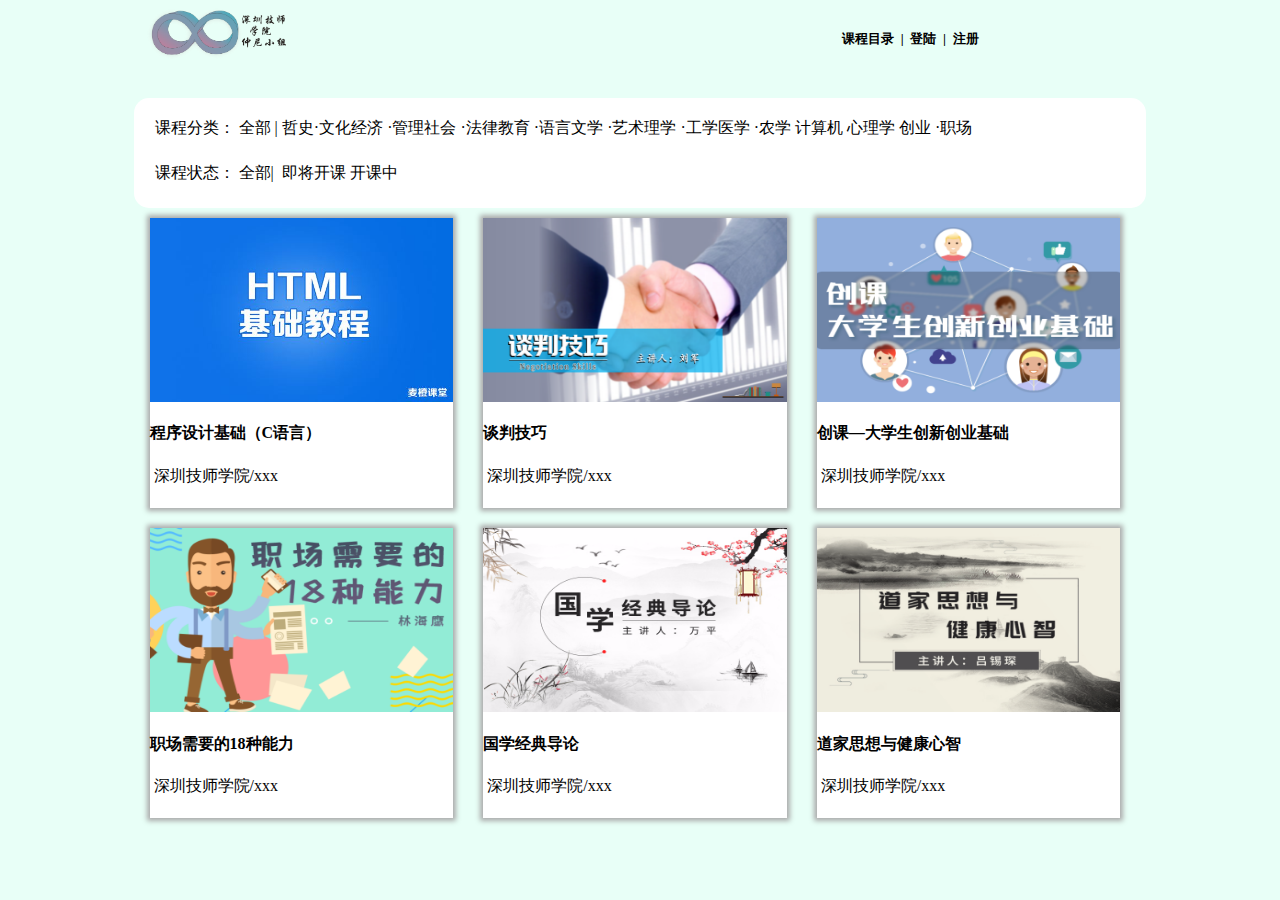
<file: classify.html>
<!DOCTYPE html PUBLIC "-//W3C//DTD XHTML 1.0 Transitional//EN" "http://www.w3.org/TR/xhtml1/DTD/xhtml1-transitional.dtd">
<html xmlns="http://www.w3.org/1999/xhtml">
<head>
<meta http-equiv="Content-Type" content="text/html; charset=utf-8" />
<title>https://cn.udacity.com/</title>
<script type="text/javascript" src="js/1.js"></script>
<style type="text/css">
.middle_de{

border:1px solid #BFBFBF;

}
.middle_de{

box-shadow:0px 0px  5px 3px #aaa;
}
a{text-decoration:none;color:#000;}
body{background:#E8FFF7}
.all{height:auto;width:100%;}
.top{height:160px;width:80%;margin-left: 10% ;}
.top_set{height:80px;width:100%;}
.top_img{height:100%;width:15%;float:left;}
.top_ban{height:80%;width:30%;float:right;}
.top_bottom{height:90px;width:100%;background:#FFF;padding-top:2%;margin-top:1%;border-radius:15px}
.middle{height:auto;width:80%;;border-radius:15px;margin-top:30px;margin-left: 10% ;}
.middle_1{height:290px;width:100%;}
.middle_de{height:290px;width:30%;float:left;margin:2% 1.5% 0 1.5%;border:1px;background:#FFFFFF}
.middle_txt{height:40%;width:100%;align:center}
</style>
</head>

<body >
<div id="win"  style="width:400px;height:250px;background-color:#FFFFFF;position:absolute;top:25%;left:37%;z-index:1;display:none;border-radius:15px">
   		 <div style="height:auto;width:100%">
         <div style="height:auto;width:21px;float:right;font-size:36px;margin-top:0px;" ><a href="javascript:closeLogin();">X</a></div>
         <h2 align="center">登录</h2>
        
         </div>
    
		<form  name="myfrom" id="myform" method="post" action="login.php" style="padding-left:100px;">
            账号：<input type="text" id="users" name="users"/><br><br>
            密码：<input type="password" id="password" name="password"/><br><br>
            <input type="button" value="登录" onclick="landing()"/>
            <input type="reset" value="重置"/>
        </form>
     </div>
      <div id="reg"  style="width:400px;height:250px;background-color:#FFFFFF;position:absolute;top:25%;left:37%;z-index:1;display:none;border-radius:15px">
   		 <div style="height:auto;width:100%">
         <div style="height:auto;width:21px;float:right;font-size:36px;margin-top:0px;margin-right:10px;" ><a href="javascript:closeres();">X</a></div>
         <h2 align="center">注册</h2>
        
         </div>
    	
        <form  name="myfrom2" id="myform2" method="post" action="auth.php" style="padding-left:100px;">
          账号：<input type="text" style="margin-left:30px;" id="rg_users" name="rg_users"><br><br>
          密码：<input type="password" style="margin-left:30px;" id="rg_pwd" name="rg_pwd"><br><br>
         确认密码：<input type="password" id="confirm_pwd"/><br><br>
        <input type="button" value="注册" onclick="register()"/>
        </form>
     </div>    <div class="all" >
    
            <div class="top" >
                    <div class="top_set" >
                        <img src="images/logo.png" class="top_img"  />
                        
                        <div class="top_ban"  >
                             <h5><a href="classify.html">课程目录</a>&nbsp;&nbsp;| &nbsp;<a href="javascript:openLogin();">登陆</a>&nbsp;&nbsp;| &nbsp;<a href="javascript:openres();">注册</a></h5>
                            
                            
                        </div>
                    </div>
                  <div class="top_bottom" >
                    <div style="height:50%;width:95%;margin-left:2%">
                      课程分类：&nbsp;全部&nbsp;|&nbsp;哲史·文化经济&nbsp;·管理社会&nbsp;·法律教育&nbsp;·语言文学&nbsp;·艺术理学&nbsp;·工学医学&nbsp;·农学&nbsp;计算机&nbsp;心理学&nbsp;创业&nbsp;·职场
                      </div>
                   <div style="height:50%;width:100%;margin-left:2%">
                      课程状态：&nbsp;全部|&nbsp; 即将开课&nbsp;开课中
                      </div>
                </div>
            
              </div>  
        <div class="middle" >
        	<div class="middle_1" >
            	
                <div class="middle_de"   />
                	<a href="cont.html"><img src="images/timg1.jpg" width="100%" height="184px" /></a>
                    <div class="middle_txt">
                    	<a href="cont.html"><h4>程序设计基础（C语言）</h4></a>
                        <p color="#ccc">&nbsp;深圳技师学院/xxx</p>
                    </div>
				</div>
                <div class="middle_de"  />
                	<img src="images/tanpan.png" width="100%" height="184px" />
                    <div class="middle_txt">
                    	<h4>谈判技巧</h4>
                        <p color="#ccc">&nbsp;深圳技师学院/xxx</p>
                    </div>
				</div>
                <div class="middle_de"   />
                	<img src="images/chuangke.png" width="100%" height="184px" />
                    <div class="middle_txt">
                    	<h4>创课—大学生创新创业基础</h4>
                        <p color="#ccc">&nbsp;深圳技师学院/xxx</p>
                    </div>
				</div>
                
            </div>
        	
            
            <div class="middle_1">
            	
                <div class="middle_de"   />
                	<img src="images/18zhong.png" width="100%" height="184px" />
                    <div class="middle_txt">
                    	<h4>职场需要的18种能力</h4>
                        <p color="#ccc">&nbsp;深圳技师学院/xxx</p>
                    </div>
				</div>
                <div class="middle_de"  />
                	<img src="images/guoxue.png" width="100%" height="184px" />
                    <div class="middle_txt">
                    	<h4>国学经典导论</h4>
                        <p color="#ccc">&nbsp;深圳技师学院/xxx</p>
                    </div>
				</div>
                <div class="middle_de" />
                	<img src="images/daojia.png" width="100%" height="184px" />
                    <div class="middle_txt">
                    	<h4>道家思想与健康心智</h4>
                        <p color="#ccc">&nbsp;深圳技师学院/xxx</p>
                    </div>
				</div>
                
            </div>
            
        </div>
    </div>

</body>

</html>
</file>
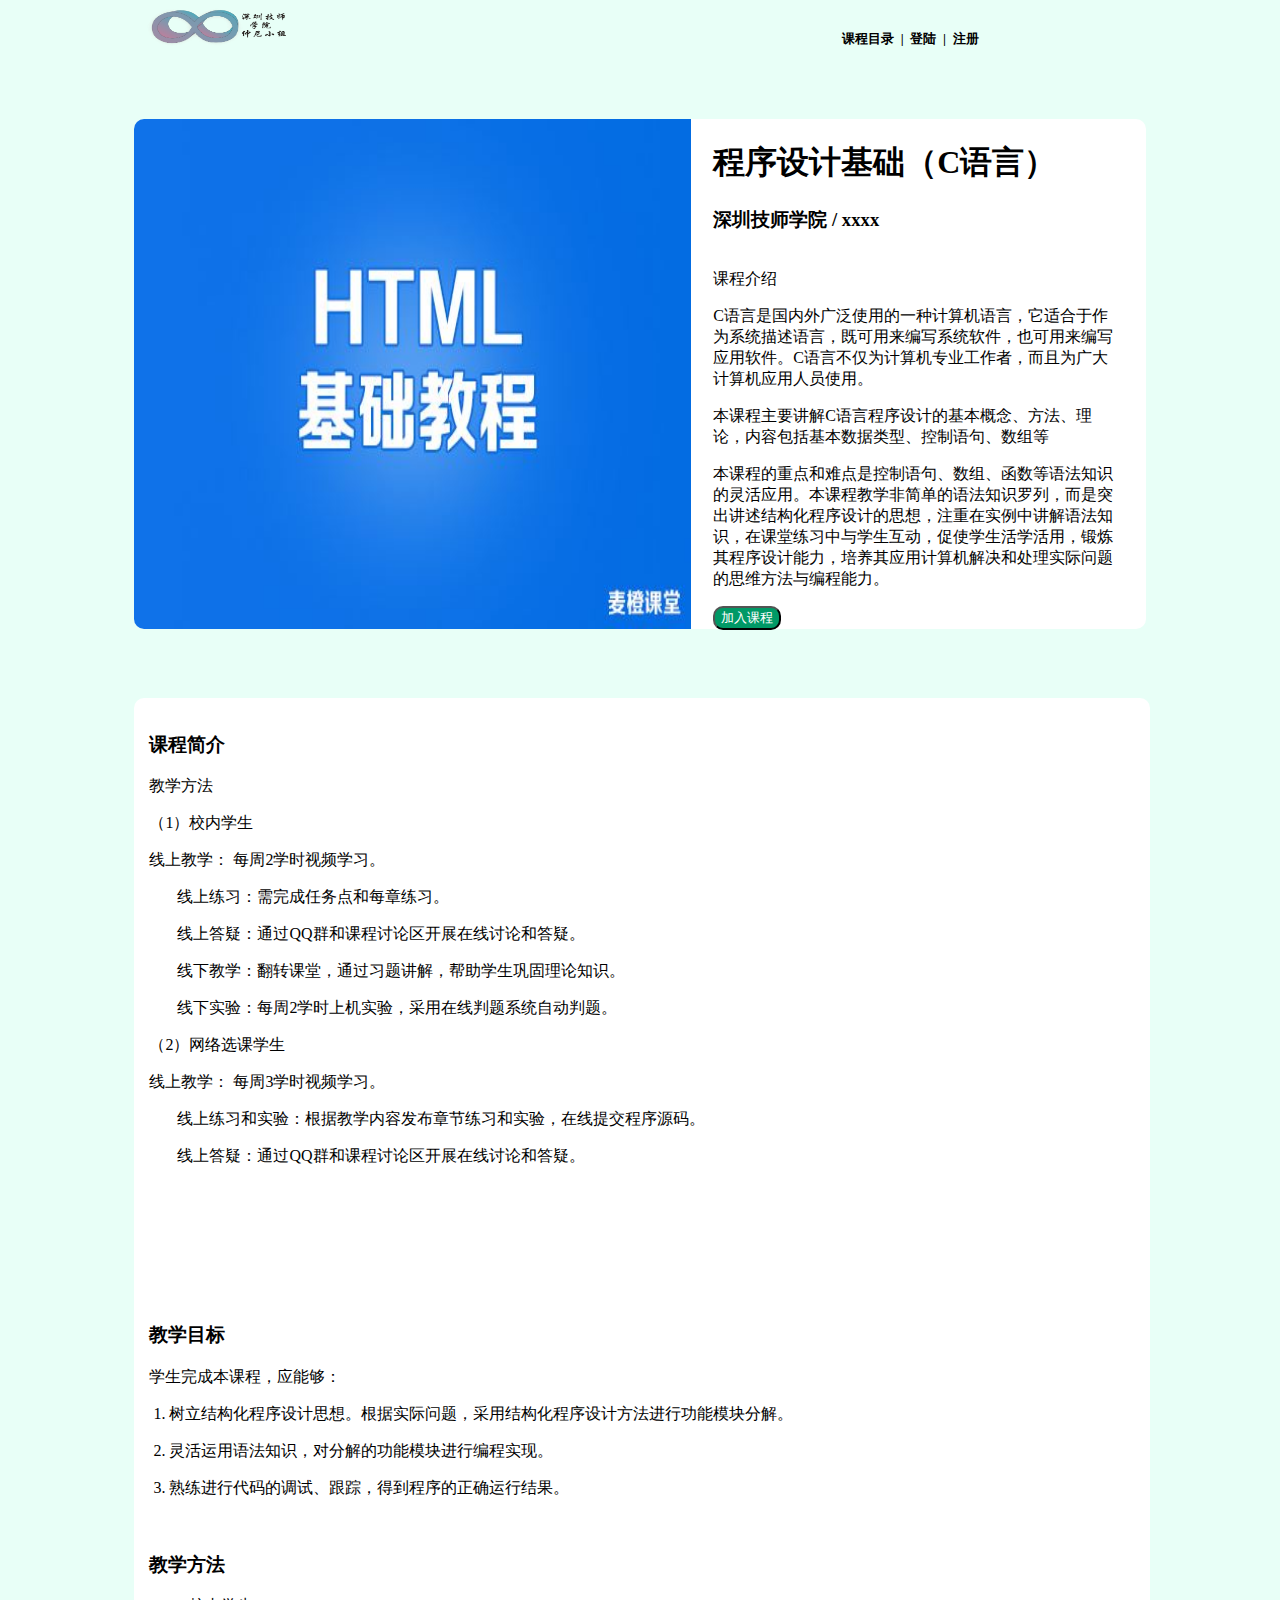
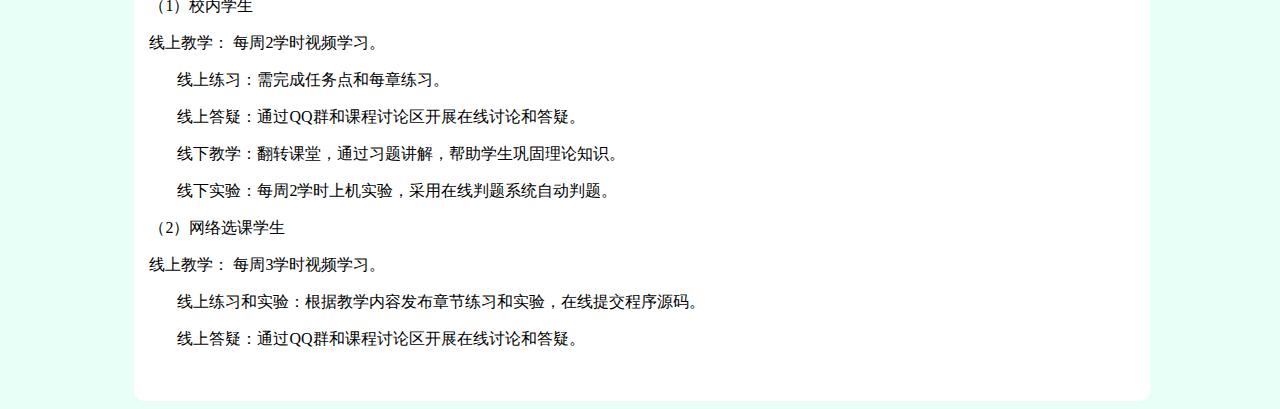
<file: cont.html>
<!DOCTYPE html PUBLIC "-//W3C//DTD XHTML 1.0 Transitional//EN" "http://www.w3.org/TR/xhtml1/DTD/xhtml1-transitional.dtd">
<html xmlns="http://www.w3.org/1999/xhtml">
<head>
<meta http-equiv="Content-Type" content="text/html; charset=utf-8" />
<link href="css/cont.css" rel="stylesheet" type="text/css"> 
<title>仲尼小组</title>
<script type="text/javascript" src="js/1.js"></script>
<style type="text/css">
.out{box-shadow:0px 0px  5px 3px #aaa;}
a{text-decoration:none;color:#000000}
.all{height:auto;width:100%;}
.main{height:600px;width:80%;margin-left: 10% ;}
.top{height:10%;width:100%;}
.source_pic{height:100%;width:15%;float:left;}
.top_right{height:80%;width:30%;float:right;}
.middle{height:85%;width:100%;margin-top:5%;border-radius:10px;background:#FFF;}
.video{height:100%;width:55%;float:left;}
.video_pic{border-radius:10px 0 0 10px;}
.introduce{height:100%;width:45%;float:left;}
.but{border-radius:10px;background:#009966;color:#FFFFFF;}
.bottom{height:auto;width:78%;margin-top:90px;margin-left:10%;background:#FFF;padding:15px;border-radius:10px;}
.page_end{height:20px;}
</style>
</head>

<body style="background:#E8FFF7">
		 <div id="win"  style="width:400px;height:250px;background-color:#FFFFFF;position:absolute;top:25%;left:37%;z-index:1;display:none;border-radius:15px">
   		 <div style="height:auto;width:100%">
         <div style="height:auto;width:21px;float:right;font-size:36px;margin-top:0px;" ><a href="javascript:closeLogin();">X</a></div>
         <h2 align="center">登录</h2>
        
         </div>
    
		<form  name="myfrom" id="myform" method="post" action="login.php" style="padding-left:100px;">
            账号：<input type="text" id="users" name="users"/><br><br>
            密码：<input type="password" id="password" name="password"/><br><br>
            <input type="button" value="登录" onclick="landing()"/>
            <input type="reset" value="重置"/>
        </form>
     </div>
      <div id="reg"  style="width:400px;height:250px;background-color:#FFFFFF;position:absolute;top:25%;left:37%;z-index:1;display:none;border-radius:15px">
   		 <div style="height:auto;width:100%">
         <div style="height:auto;width:21px;float:right;font-size:36px;margin-top:0px;margin-right:10px;" ><a href="javascript:closeres();">X</a></div>
         <h2 align="center">注册</h2>
        
         </div>
    	
        <form  name="myfrom2" id="myform2" method="post" action="auth.php" style="padding-left:100px;">
          账号：<input type="text" style="margin-left:30px;" id="rg_users" name="rg_users"><br><br>
          密码：<input type="password" style="margin-left:30px;" id="rg_pwd" name="rg_pwd"><br><br>
         确认密码：<input type="password" id="confirm_pwd"/><br><br>
        <input type="button" value="注册" onclick="register()"/>
        </form>
     </div>
    <div class="all">
            <div class="main">
                <div class="top">
                    <img src="images/logo.png" class="source_pic"/>
                    
                    <div class="top_right">
                      <h5><a href="classify.html">课程目录</a>&nbsp;&nbsp;| &nbsp;<a href="javascript:openLogin();">登陆</a>&nbsp;&nbsp;| &nbsp;<a href="javascript:openres();">注册</a></h5>
                        
                        
                    </div>
                </div>
                 <div class="middle" class="out">
                	<div class="video">
                           <img class="video_pic" src="images/timg1.jpg" height="100%" width="100%"/>
                          <!-- <div style="height:100%;width:100%;background:#00F;position:relative;z-index:100;"></div>-->
                    </div>
                    <div class="introduce">
                    	<div style="margin:5%">
                        	<h1>程序设计基础（C语言）</h1>
                            <h3>深圳技师学院 / xxxx</h3><br>
                            课程介绍<br>
       							<p>C语言是国内外广泛使用的一种计算机语言，它适合于作为系统描述语言，既可用来编写系统软件，也可用来编写应用软件。C语言不仅为计算机专业工作者，而且为广大计算机应用人员使用。
								</p>
                                <p>本课程主要讲解C语言程序设计的基本概念、方法、理论，内容包括基本数据类型、控制语句、数组等</p>
                                <p> 本课程的重点和难点是控制语句、数组、函数等语法知识的灵活应用。本课程教学非简单的语法知识罗列，而是突出讲述结构化程序设计的思想，注重在实例中讲解语法知识，在课堂练习中与学生互动，促使学生活学活用，锻炼其程序设计能力，培养其应用计算机解决和处理实际问题的思维方法与编程能力。</p>
                               <a href="loview.html"> <input type="button" height="75px" width="200px" class="but" value="加入课程"></a>
                        </div>
                    </div>
                    
                
                </div>
                
               
      	   </div>
      <div class="bottom">
   		<div >
                     <h3>课程简介</h3>
                    <div ng-bind-html="courseInfo.intro | to_trusted">
                      <p>教学方法</p>
                      <p> </p>
                      <p>（1）校内学生</p>
                      <p>线上教学： 每周2学时视频学习。</p>
                      <p>       线上练习：需完成任务点和每章练习。</p>
                      <p>       线上答疑：通过QQ群和课程讨论区开展在线讨论和答疑。</p>
                      <p>       线下教学：翻转课堂，通过习题讲解，帮助学生巩固理论知识。</p>
                      <p>       线下实验：每周2学时上机实验，采用在线判题系统自动判题。 </p>
                      <p>（2）网络选课学生</p>
                      <p>线上教学： 每周3学时视频学习。</p>
                      <p>       线上练习和实验：根据教学内容发布章节练习和实验，在线提交程序源码。</p>
                      <p>       线上答疑：通过QQ群和课程讨论区开展在线讨论和答疑。</p>
                      <p><br />
                      </p>
                      <p><br />
                      </p>
                      <p><br />
                      </p>
                      <p><br />
                      </p>
                    </div>
                    <h3>教学目标</h3>
                    <div ng-bind-html="courseInfo.objective | to_trusted">
                      <p> </p>
                      <p>学生完成本课程，应能够：</p>
                      <p> 1. 树立结构化程序设计思想。根据实际问题，采用结构化程序设计方法进行功能模块分解。</p>
                      <p> 2. 灵活运用语法知识，对分解的功能模块进行编程实现。</p>
                      <p> 3. 熟练进行代码的调试、跟踪，得到程序的正确运行结果。</p>
                      <p><br />
                      </p>
                    </div>
                    <h3>教学方法</h3>
                    <div ng-bind-html="courseInfo.method | to_trusted">
                      <p> </p>
                      <p>（1）校内学生</p>
                      <p>线上教学： 每周2学时视频学习。</p>
                      <p>       线上练习：需完成任务点和每章练习。</p>
                      <p>       线上答疑：通过QQ群和课程讨论区开展在线讨论和答疑。</p>
                      <p>       线下教学：翻转课堂，通过习题讲解，帮助学生巩固理论知识。</p>
                      <p>       线下实验：每周2学时上机实验，采用在线判题系统自动判题。 </p>
                      <p>（2）网络选课学生</p>
                      <p>线上教学： 每周3学时视频学习。</p>
                      <p>       线上练习和实验：根据教学内容发布章节练习和实验，在线提交程序源码。</p>
                      <p>       线上答疑：通过QQ群和课程讨论区开展在线讨论和答疑。</p>
                    </div>
                 </div>
                 <div class="page_end"></div>
           </div>
           
       
    </div>

</body>
</html>
</file>
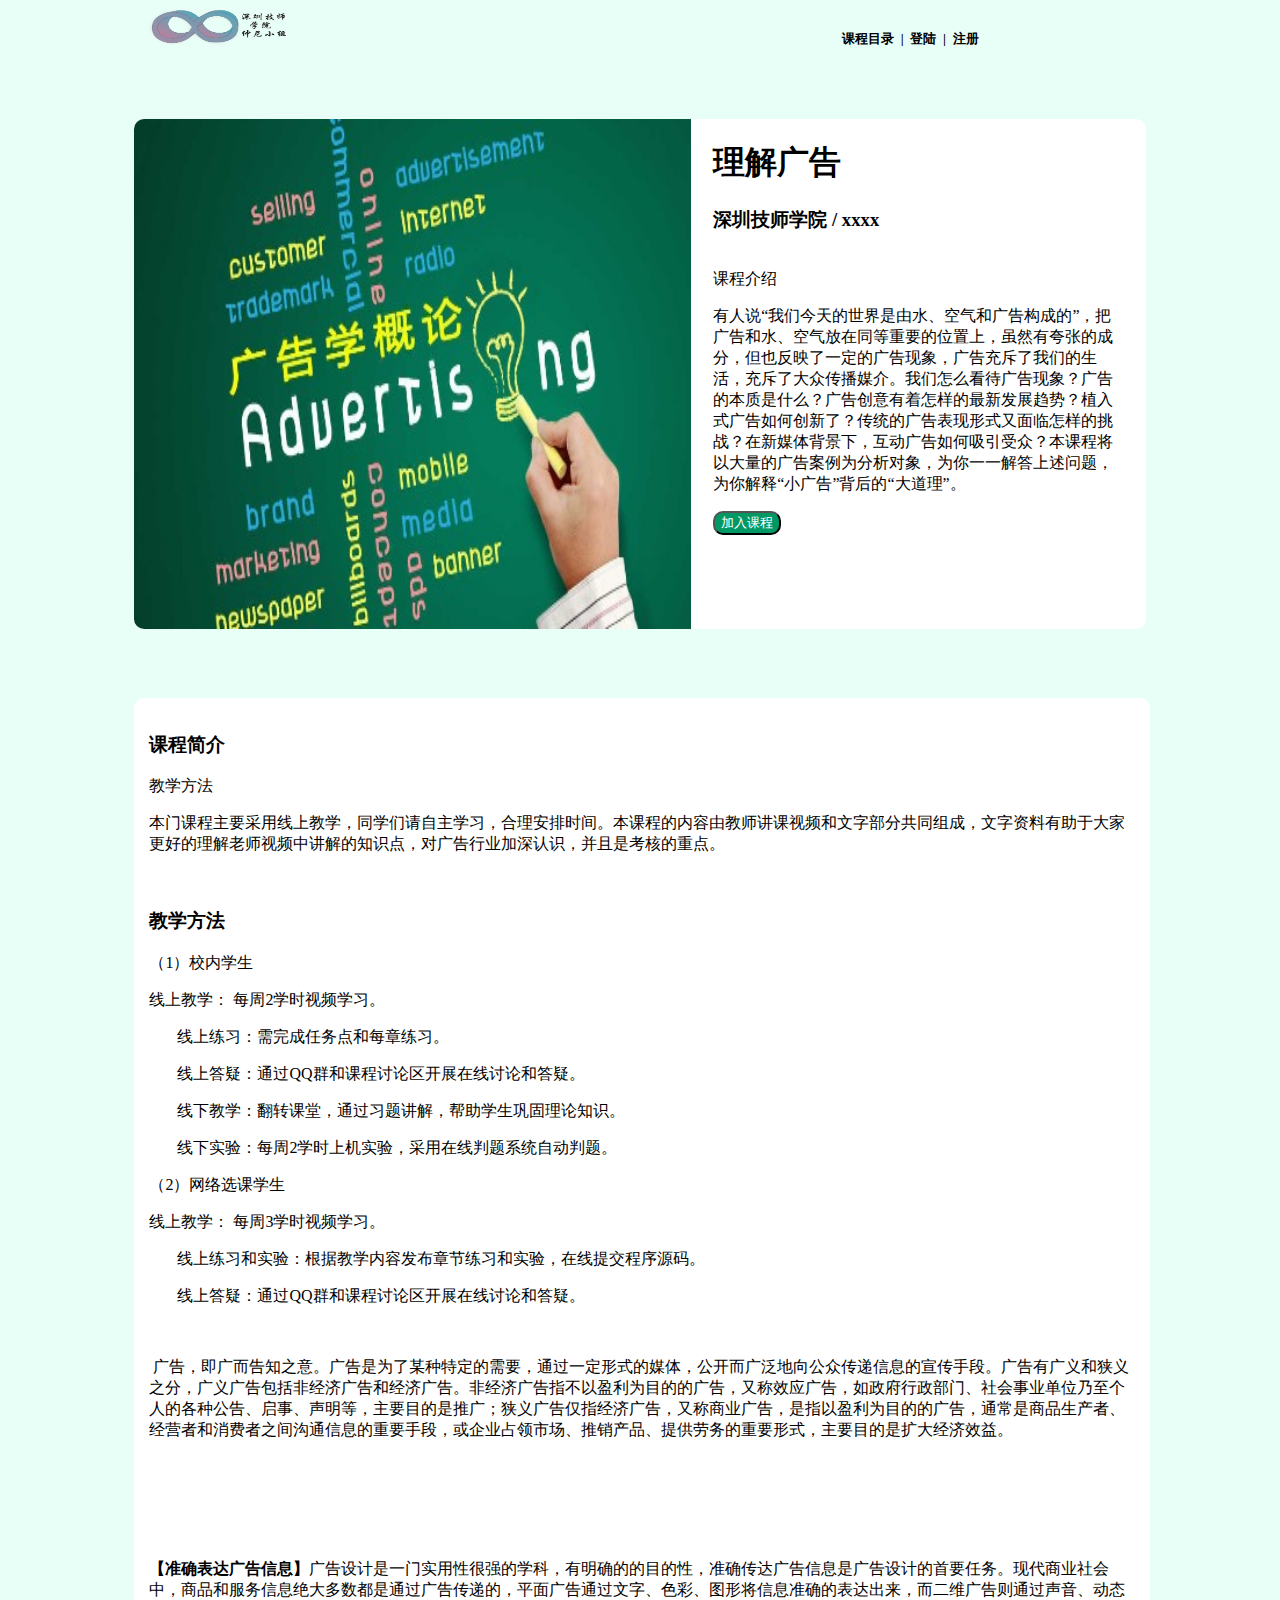
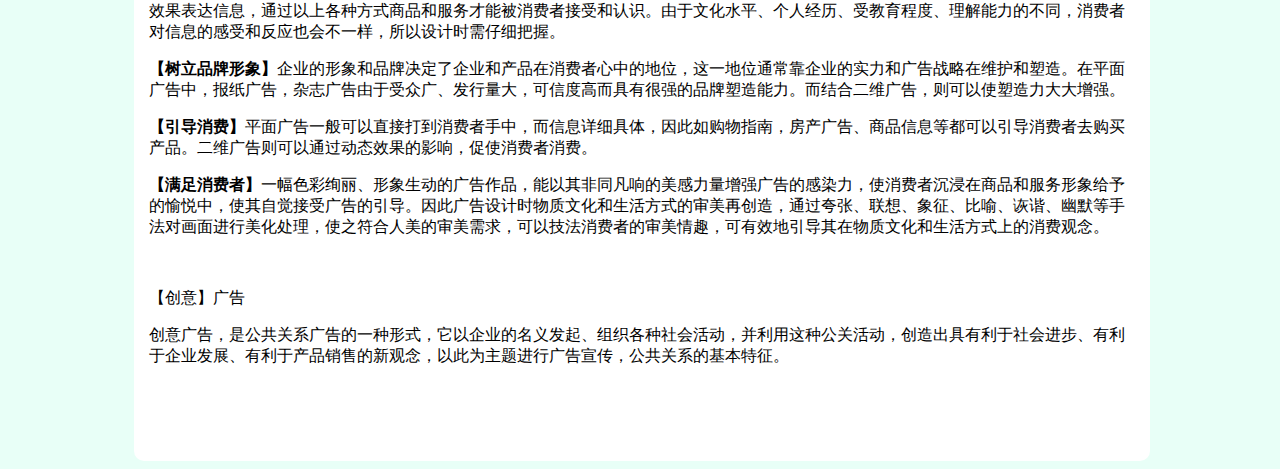
<file: cont2.html>
<!DOCTYPE html PUBLIC "-//W3C//DTD XHTML 1.0 Transitional//EN" "http://www.w3.org/TR/xhtml1/DTD/xhtml1-transitional.dtd">
<html xmlns="http://www.w3.org/1999/xhtml">
<head>
<meta http-equiv="Content-Type" content="text/html; charset=utf-8" />
<link href="css/cont.css" rel="stylesheet" type="text/css"> 
<title>仲尼小组</title>
<script type="text/javascript" src="js/1.js"></script>
<style type="text/css">
.out{box-shadow:0px 0px  5px 3px #aaa;}
a{text-decoration:none;color:#000000}
.all{height:auto;width:100%;}
.main{height:600px;width:80%;margin-left: 10% ;}
.top{height:10%;width:100%;}
.source_pic{height:100%;width:15%;float:left;}
.top_right{height:80%;width:30%;float:right;}
.middle{height:85%;width:100%;margin-top:5%;border-radius:10px;background:#FFF;}
.video{height:100%;width:55%;float:left;}
.video_pic{border-radius:10px 0 0 10px;}
.introduce{height:100%;width:45%;float:left;}
.but{border-radius:10px;background:#009966;color:#FFFFFF;}
.bottom{height:auto;width:78%;margin-top:90px;margin-left:10%;background:#FFF;padding:15px;border-radius:10px;}
.page_end{height:20px;}
</style>
</head>

<body style="background:#E8FFF7">
 <div id="win"  style="width:400px;height:250px;background-color:#FFFFFF;position:absolute;top:25%;left:37%;z-index:1;display:none;border-radius:15px">
   		 <div style="height:auto;width:100%">
         <div style="height:auto;width:21px;float:right;font-size:36px;margin-top:0px;" ><a href="javascript:closeLogin();">X</a></div>
         <h2 align="center">登录</h2>
        
         </div>
    
		<form  name="myfrom" id="myform" method="post" action="login.php" style="padding-left:100px;">
            账号：<input type="text" id="users" name="users"/><br><br>
            密码：<input type="password" id="password" name="password"/><br><br>
            <input type="button" value="登录" onclick="landing()"/>
            <input type="reset" value="重置"/>
        </form>
     </div>
      <div id="reg"  style="width:400px;height:250px;background-color:#FFFFFF;position:absolute;top:25%;left:37%;z-index:1;display:none;border-radius:15px">
   		 <div style="height:auto;width:100%">
         <div style="height:auto;width:21px;float:right;font-size:36px;margin-top:0px;margin-right:10px;" ><a href="javascript:closeres();">X</a></div>
         <h2 align="center">注册</h2>
        
         </div>
    	
        <form  name="myfrom2" id="myform2" method="post" action="auth.php" style="padding-left:100px;">
          账号：<input type="text" style="margin-left:30px;" id="rg_users" name="rg_users"><br><br>
          密码：<input type="password" style="margin-left:30px;" id="rg_pwd" name="rg_pwd"><br><br>
         确认密码：<input type="password" id="confirm_pwd"/><br><br>
        <input type="button" value="注册" onclick="register()"/>
        </form>
     </div>
    <div class="all">
            <div class="main">
                <div class="top">
                    <img src="images/logo.png" class="source_pic"/>
                    
                    <div class="top_right">
                      <h5><a href="classify.html">课程目录</a>&nbsp;&nbsp;| &nbsp;<a href="javascript:openLogin();">登陆</a>&nbsp;&nbsp;| &nbsp;<a href="javascript:openres();">注册</a></h5>
                        
                        
                    </div>
                </div>
                 <div class="middle" class="out">
                	<div class="video">
                           <img class="video_pic" src="images/guanggao.jpg" height="100%" width="100%"/>
                          <!-- <div style="height:100%;width:100%;background:#00F;position:relative;z-index:100;"></div>-->
                    </div>
                    <div class="introduce">
                    	<div style="margin:5%">
                        	<h1>理解广告</h1>
                            <h3>深圳技师学院 / xxxx</h3><br>
                            课程介绍<br>
       							<p>有人说“我们今天的世界是由水、空气和广告构成的”，把广告和水、空气放在同等重要的位置上，虽然有夸张的成分，但也反映了一定的广告现象，广告充斥了我们的生活，充斥了大众传播媒介。我们怎么看待广告现象？广告的本质是什么？广告创意有着怎样的最新发展趋势？植入式广告如何创新了？传统的广告表现形式又面临怎样的挑战？在新媒体背景下，互动广告如何吸引受众？本课程将以大量的广告案例为分析对象，为你一一解答上述问题，为你解释“小广告”背后的“大道理”。</p>
                               <a href="loview.html"> <input type="button" height="75px" width="200px" class="but" value="加入课程"></a>
                        </div>
                    </div>
                    
                
                </div>
                
               
      	   </div>
      <div class="bottom">
   		<div >
                     <h3>课程简介</h3>
                    <div ng-bind-html="courseInfo.intro | to_trusted">
                      <p>教学方法</p>
                      <p> </p>
                      <p>本门课程主要采用线上教学，同学们请自主学习，合理安排时间。本课程的内容由教师讲课视频和文字部分共同组成，文字资料有助于大家更好的理解老师视频中讲解的知识点，对广告行业加深认识，并且是考核的重点。</p>
                      <p><br />
                      </p>
                      <div ng-bind-html="courseInfo.objective | to_trusted"></div>
                      <h3>教学方法</h3>
                      <div ng-bind-html="courseInfo.method | to_trusted">
                        <p> </p>
                        <p>（1）校内学生</p>
                        <p>线上教学： 每周2学时视频学习。</p>
                        <p>       线上练习：需完成任务点和每章练习。</p>
                        <p>       线上答疑：通过QQ群和课程讨论区开展在线讨论和答疑。</p>
                        <p>       线下教学：翻转课堂，通过习题讲解，帮助学生巩固理论知识。</p>
                        <p>       线下实验：每周2学时上机实验，采用在线判题系统自动判题。 </p>
                        <p>（2）网络选课学生</p>
                        <p>线上教学： 每周3学时视频学习。</p>
                        <p>       线上练习和实验：根据教学内容发布章节练习和实验，在线提交程序源码。</p>
                        <p>       线上答疑：通过QQ群和课程讨论区开展在线讨论和答疑。</p>
                      </div>
                      <p>&nbsp;</p>
                      <p> 广告，即广而告知之意。广告是为了某种特定的需要，通过一定形式的媒体，公开而广泛地向公众传递信息的宣传手段。广告有广义和狭义之分，广义广告包括非经济广告和经济广告。非经济广告指不以盈利为目的的广告，又称效应广告，如政府行政部门、社会事业单位乃至个人的各种公告、启事、声明等，主要目的是推广；狭义广告仅指经济广告，又称商业广告，是指以盈利为目的的广告，通常是商品生产者、经营者和消费者之间沟通信息的重要手段，或企业占领市场、推销产品、提供劳务的重要形式，主要目的是扩大经济效益。<br />
                      </p>
                      <p><br />
                      </p>
                      <p><br />
                      </p>
                      <p><br />
                      </p>
                    </div>
                    <p><strong>【准确表达广告信息】</strong>广告设计是一门实用性很强的学科，有明确的的目的性，准确传达广告信息是广告设计的首要任务。现代商业社会中，商品和服务信息绝大多数都是通过广告传递的，平面广告通过文字、色彩、图形将信息准确的表达出来，而二维广告则通过声音、动态效果表达信息，通过以上各种方式商品和服务才能被消费者接受和认识。由于文化水平、个人经历、受教育程度、理解能力的不同，消费者对信息的感受和反应也会不一样，所以设计时需仔细把握。</p>
                    <p><strong>【树立品牌形象】</strong>企业的形象和品牌决定了企业和产品在消费者心中的地位，这一地位通常靠企业的实力和广告战略在维护和塑造。在平面广告中，报纸广告，杂志广告由于受众广、发行量大，可信度高而具有很强的品牌塑造能力。而结合二维广告，则可以使塑造力大大增强。</p>
                    <p><strong>【引导消费】</strong>平面广告一般可以直接打到消费者手中，而信息详细具体，因此如购物指南，房产广告、商品信息等都可以引导消费者去购买产品。二维广告则可以通过动态效果的影响，促使消费者消费。</p>
                    <p><strong>【满足消费者】</strong>一幅色彩绚丽、形象生动的广告作品，能以其非同凡响的美感力量增强广告的感染力，使消费者沉浸在商品和服务形象给予的愉悦中，使其自觉接受广告的引导。因此广告设计时物质文化和生活方式的审美再创造，通过夸张、联想、象征、比喻、诙谐、幽默等手法对画面进行美化处理，使之符合人美的审美需求，可以技法消费者的审美情趣，可有效地引导其在物质文化和生活方式上的消费观念。</p>
                    <p><br />
                    </p>
                    <p>【创意】广告</p>
                    <p>创意广告，是公共关系广告的一种形式，它以企业的名义发起、组织各种社会活动，并利用这种公关活动，创造出具有利于社会进步、有利于企业发展、有利于产品销售的新观念，以此为主题进行广告宣传，公共关系的基本特征。</p>
                    <h3>&nbsp;</h3>
          <div ng-bind-html="courseInfo.method | to_trusted"></div>
        </div>
                 <div class="page_end"></div>
           </div>
           
       
    </div>

</body>
</html>
</file>
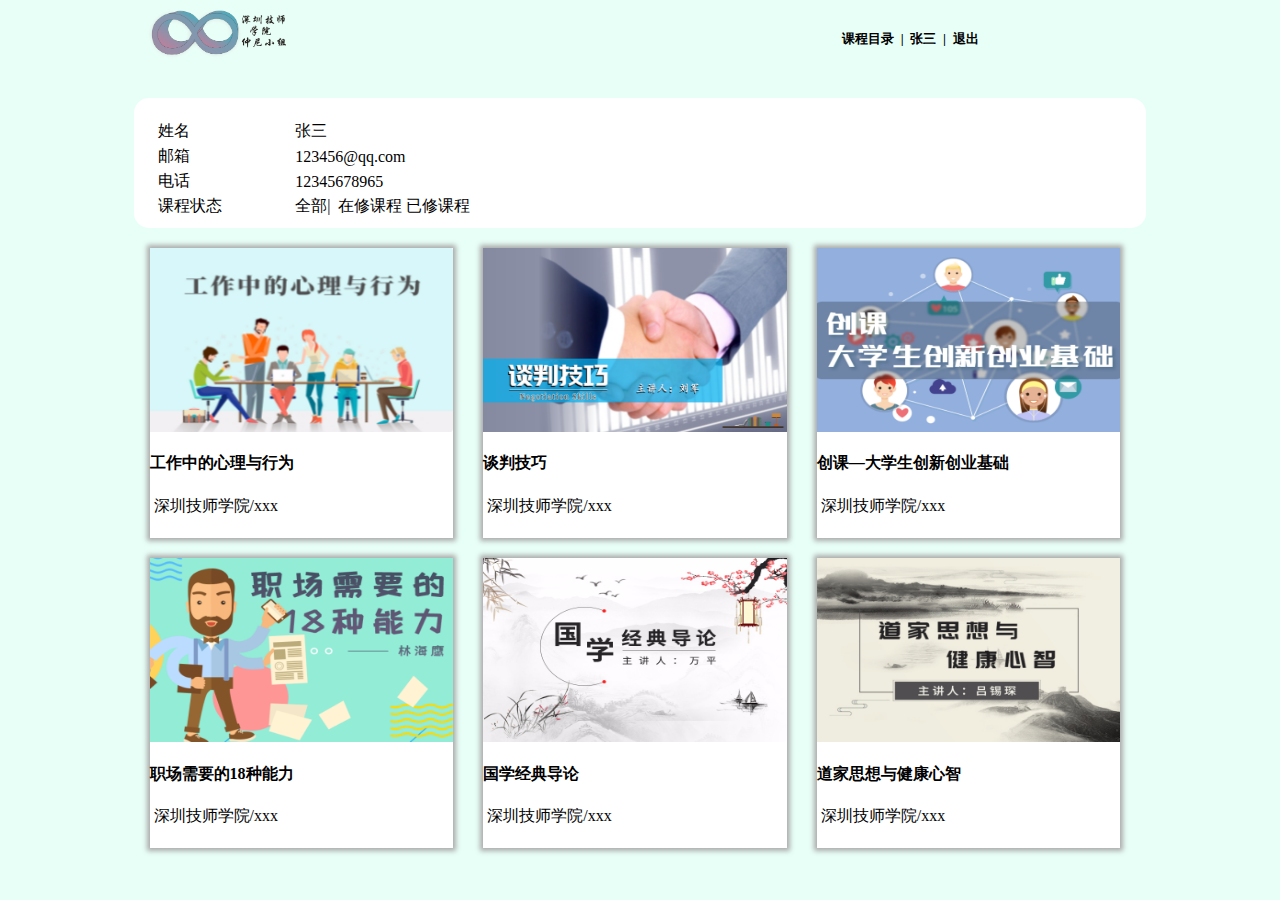
<file: user.html>
<!DOCTYPE html PUBLIC "-//W3C//DTD XHTML 1.0 Transitional//EN" "http://www.w3.org/TR/xhtml1/DTD/xhtml1-transitional.dtd">
<html xmlns="http://www.w3.org/1999/xhtml">
<head>
<meta http-equiv="Content-Type" content="text/html; charset=utf-8" />
<title>仲尼小组</title>
<script type="text/javascript" src="js/1.js"></script>
<style type="text/css">
.out{

border:1px solid #BFBFBF;

}
.out{

box-shadow:0px 0px  5px 3px #aaa;
}
a{text-decoration:none;color:#000000;}
</style>
</head>

<body style="background:#E8FFF7">
	 <div id="win"  style="width:400px;height:250px;background-color:#FFFFFF;position:absolute;top:25%;left:37%;z-index:1;display:none;border-radius:15px">
   		 <div style="height:auto;width:100%">
         <div style="height:auto;width:21px;float:right;font-size:36px;margin-top:0px;" ><a href="javascript:closeLogin();">X</a></div>
         <h2 align="center">登录</h2>
        
         </div>
    
		<form  name="myfrom" id="myform" method="post" action="login.php" style="padding-left:100px;">
            账号：<input type="text" id="users" name="users"/><br><br>
            密码：<input type="password" id="password" name="password"/><br><br>
            <input type="button" value="登录" onclick="landing()"/>
            <input type="reset" value="重置"/>
        </form>
     </div>
      <div id="reg"  style="width:400px;height:250px;background-color:#FFFFFF;position:absolute;top:25%;left:37%;z-index:1;display:none;border-radius:15px">
   		 <div style="height:auto;width:100%">
         <div style="height:auto;width:21px;float:right;font-size:36px;margin-top:0px;margin-right:10px;" ><a href="javascript:closeres();">X</a></div>
         <h2 align="center">注册</h2>
        
         </div>
    	
        <form  name="myfrom2" id="myform2" method="post" action="auth.php" style="padding-left:100px;">
          账号：<input type="text" style="margin-left:30px;" id="rg_users" name="rg_users"><br><br>
          密码：<input type="password" style="margin-left:30px;" id="rg_pwd" name="rg_pwd"><br><br>
         确认密码：<input type="password" id="confirm_pwd"/><br><br>
        <input type="button" value="注册" onclick="register()"/>
        </form>
     </div>
    <div style="height:auto;width:100%;" class="big">
            <div style="height:190px;width:80%;margin-left: 10% ;margin-bottom:10px" class="top">
                    <div style="height:80px;width:100%;" class="usercourse">
                        <img src="images/logo.png" style="height:100%;width:15%;float:left;" class="logoimg"/>
                        
                        <div style="height:80%;width:30%;float:right;" class="course">
                          <h5><a href="classify.html">课程目录</a>&nbsp;&nbsp;| &nbsp;<a href="user.html">张三</a>&nbsp;&nbsp;| &nbsp;<a href="#">退出</a></h5>
                            
                            
                        </div>
                    </div>
                  <div style="height:110px;width:100%;background:#FFF;padding-top:2%;margin-top:1%;border-radius:15px" class="userinfo">
                    <table style="height:90%;width:50%;margin-left:2%;" class="userinfocontent">
                    	<tr>
                        	<td>姓名</td>
                            <td>张三</td>
                        </tr>
                        <tr>
                        	<td>邮箱</td>
                            <td>123456@qq.com</td>
                        </tr>
                        <tr>
                        	<td>电话</td>
                            <td>12345678965</td>
                        </tr>
                        <tr>
                        	<td>课程状态</td>
                            <td>全部|&nbsp; 在修课程&nbsp;已修课程</td>
                        </tr>
                    </table>
                   
                </div>
            
              </div>  
        <div style="height:auto;width:80%;;border-radius:15px;margin-top:30px;margin-left: 10% ;" class="content">
        	<div style="height:290px;width:100%;"  class="danhang1">
            	
                <div style="height:290px;width:30%;float:left;margin:2% 1.5% 0 1.5%;border:1px;background:#FFFFFF"  class="out"  />
                	<img src="images/gongzuo.png" width="100%" height="184px" />
                    <div style="height:40%;width:100%;align:center" class="one">
                    	<h4>工作中的心理与行为</h4>
                        <p color="#ccc">&nbsp;深圳技师学院/xxx</p>
                    </div>
				</div>
                <div style="height:290px;width:30%;float:left;margin:2% 1.5% 0 1.5%;border:1px;background:#FFFFFF"  class="out"  />
                	<img src="images/tanpan.png" width="100%" height="184px" />
                    <div style="height:40%;width:100%;align:center" class="one">
                    	<h4>谈判技巧</h4>
                        <p color="#ccc">&nbsp;深圳技师学院/xxx</p>
                    </div>
				</div>
                <div style="height:290px;width:30%;float:left;margin:2% 1.5% 0 1.5%;border:1px;background:#FFFFFF"  class="out"  />
                	<img src="images/chuangke.png" width="100%" height="184px" />
                    <div style="height:40%;width:100%;align:center" class="one">
                    	<h4>创课—大学生创新创业基础</h4>
                        <p color="#ccc">&nbsp;深圳技师学院/xxx</p>
                    </div>
				</div>
                
            </div>
        	
            
            <div style="height:290px;width:100%;"  class="danhang2">
            	
                <div style="height:290px;width:30%;float:left;margin:2% 1.5% 0 1.5%;border:1px;background:#FFFFFF"  class="out"  />
                	<img src="images/18zhong.png" width="100%" height="184px" />
                    <div style="height:40%;width:100%;align:center" class="one">
                    	<h4>职场需要的18种能力</h4>
                        <p color="#ccc">&nbsp;深圳技师学院/xxx</p>
                    </div>
				</div>
                <div style="height:290px;width:30%;float:left;margin:2% 1.5% 0 1.5%;border:1px;background:#FFFFFF"  class="out"  />
                	<img src="images/guoxue.png" width="100%" height="184px"  class="one"/>
                    <div style="height:40%;width:100%;align:center">
                    	<h4>国学经典导论</h4>
                        <p color="#ccc">&nbsp;深圳技师学院/xxx</p>
                    </div>
				</div>
                <div style="height:290px;width:30%;float:left;margin:2% 1.5% 0 1.5%;border:1px;background:#FFFFFF"  class="out" />
                	<img src="images/daojia.png" width="100%" height="184px"  />
                    <div style="height:40%;width:100%;align:center" class="one">
                    	<h4>道家思想与健康心智</h4>
                        <p color="#ccc">&nbsp;深圳技师学院/xxx</p>
                    </div>
				</div>
                
            </div>
            
        </div>
    </div>

</body>

</html>
</file>
<file: css/cont.css>
.out{
box-shadow:0px 0px  5px 3px #aaa;
}
.all{height:auto;width:100%;}
.main{height:600px;width:80%;margin-left: 10% ;}
.top{height:10%;width:100%;}
.source_pic{height:100%;width:15%;float:left;}
.top_right{height:80%;width:30%;float:right;}
.middle{height:85%;width:100%;margin-top:5%;border-radius:10px;background:#FFF;}
.video{height:100%;width:55%;float:left;}
.video_pic{border-radius:10px 0 0 10px;}
.introduce{height:100%;width:45%;float:left;}
.but{border-radius:10px;background:#009966;color:#FFFFFF;}
.bottom{height:auto;width:78%;margin-top:90px;margin-left:10%;background:#FFF;padding:15px;border-radius:10px;}
.page_end{height:20px;}
</file>
